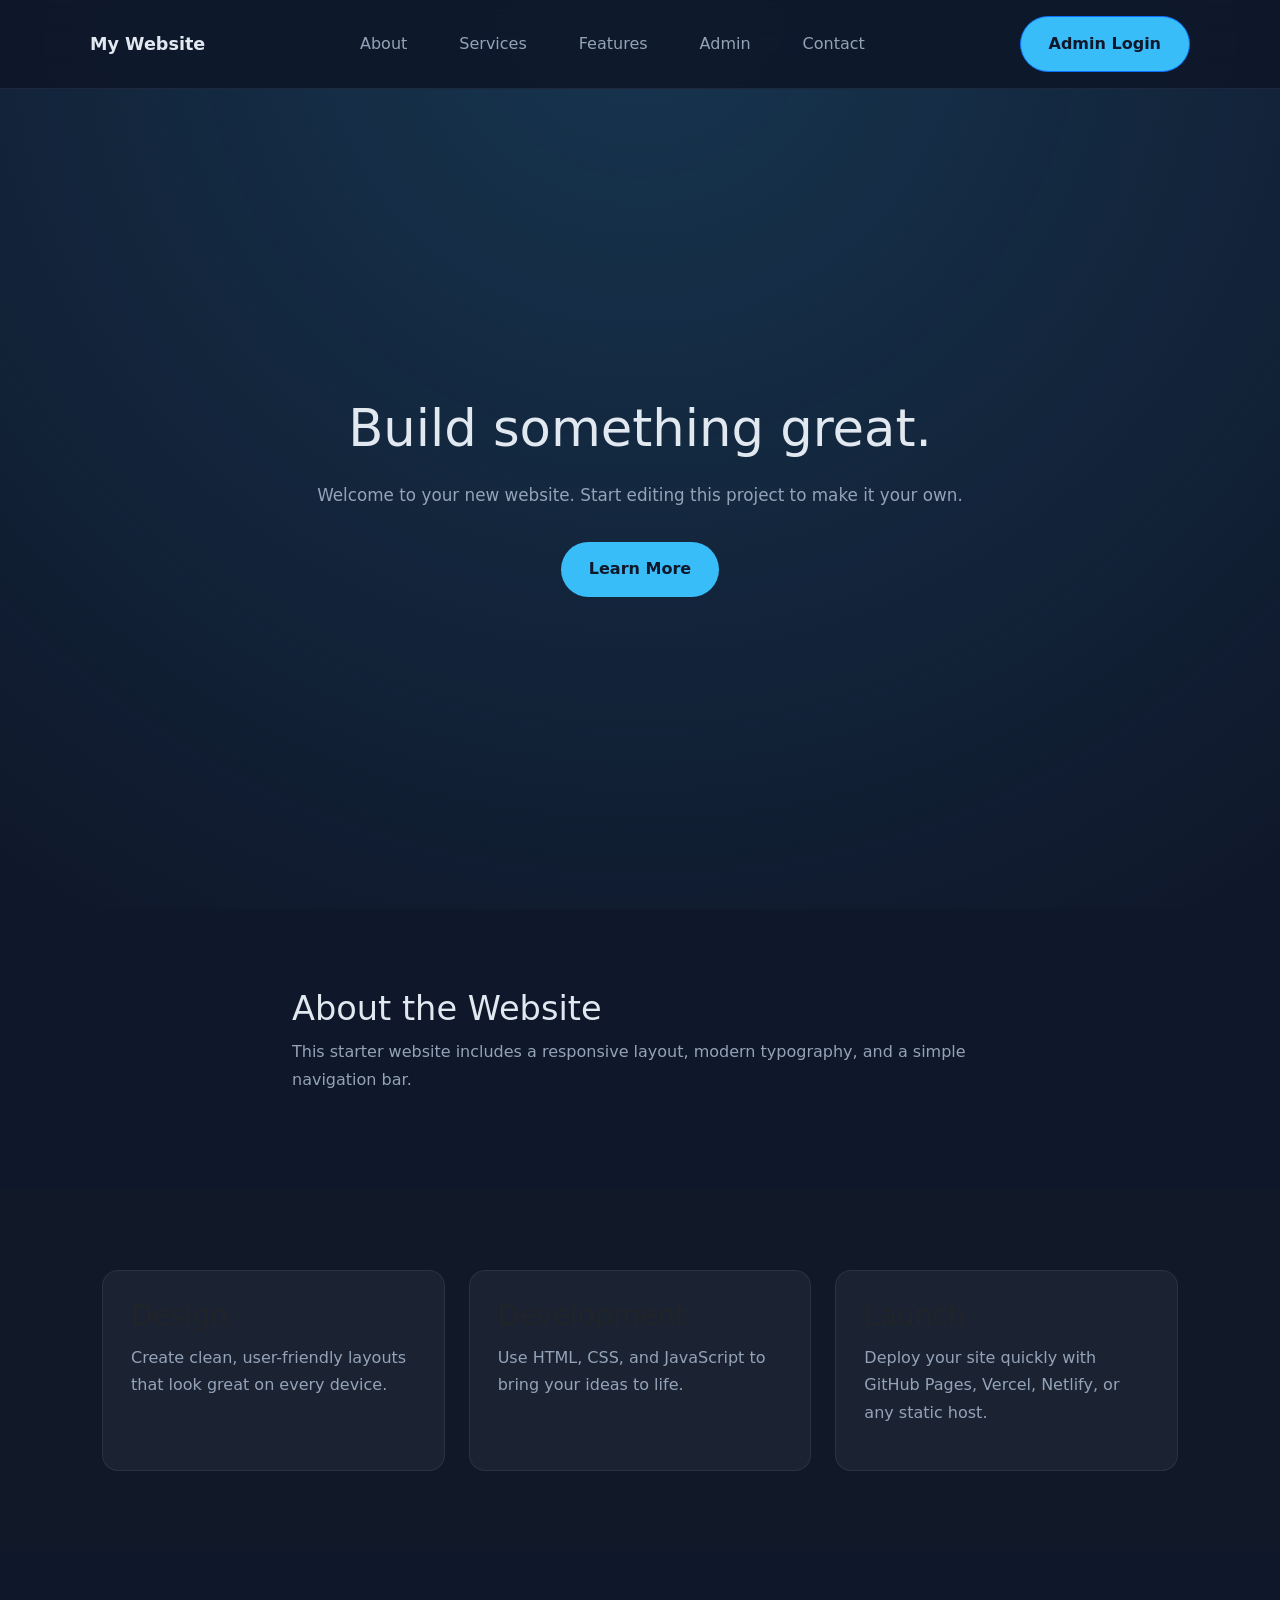
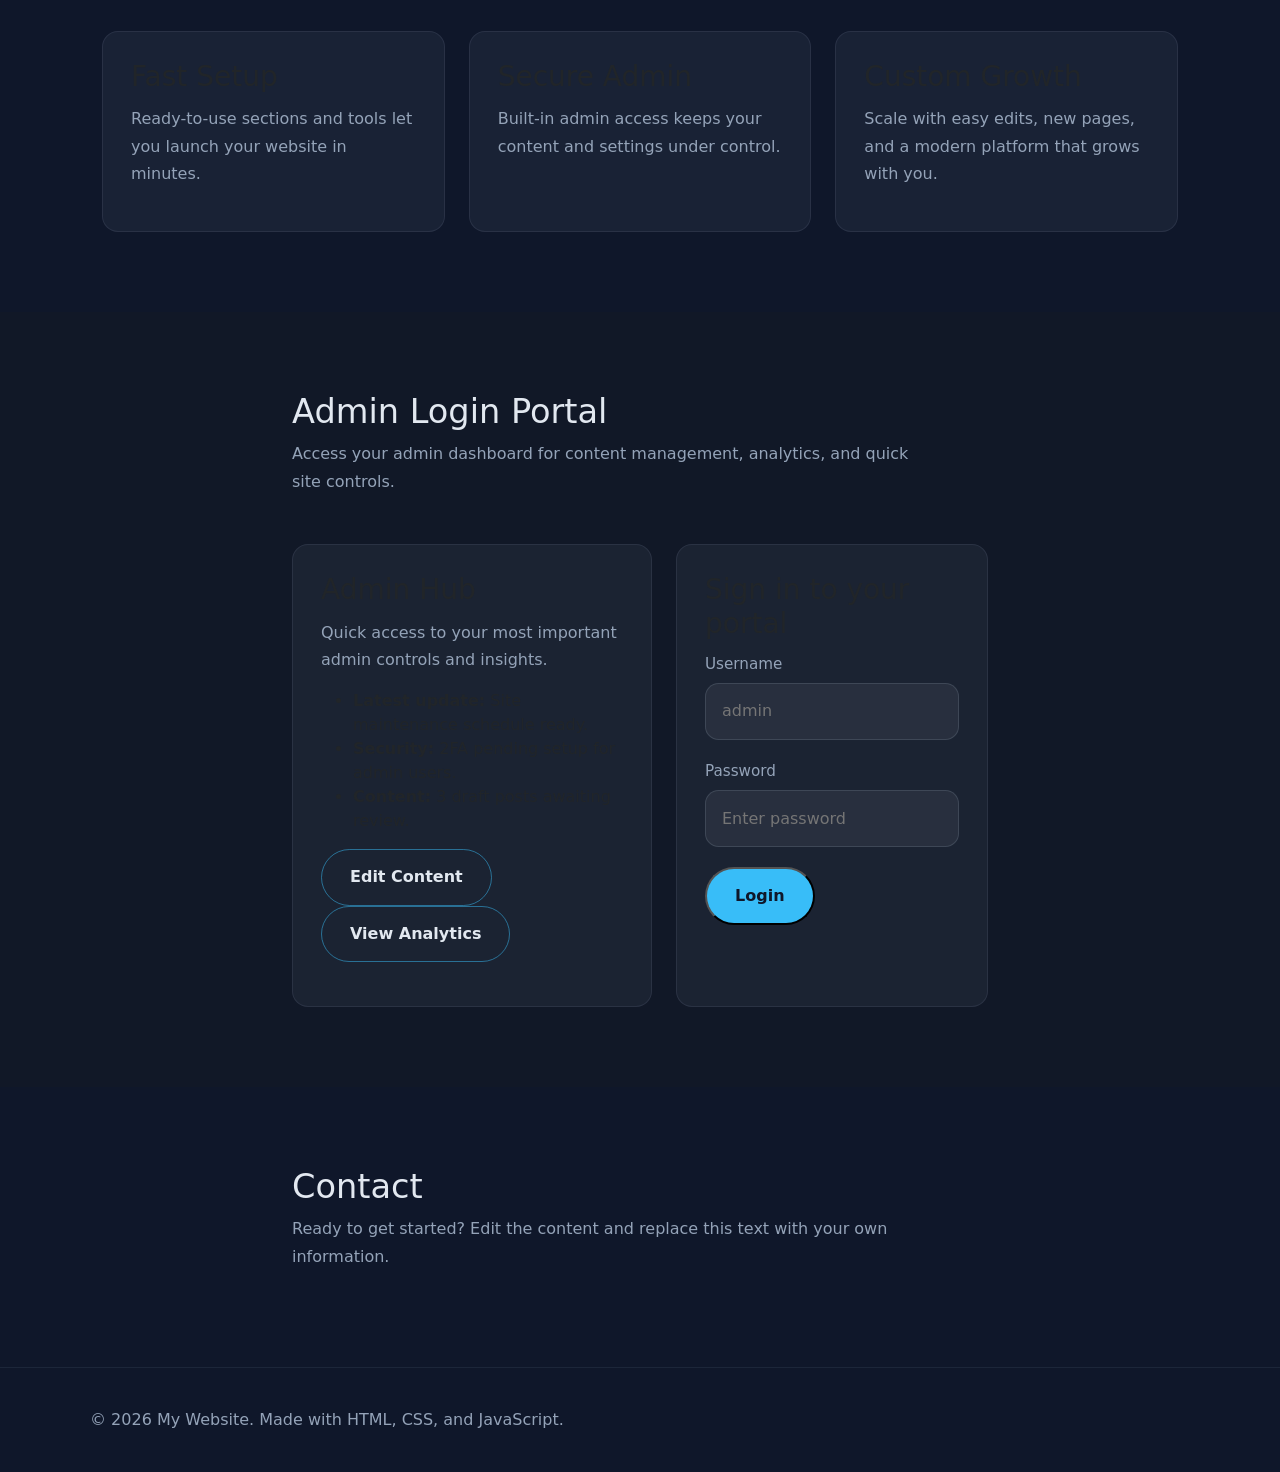
<file: index.html>
<!DOCTYPE html>
<html lang="en">
  <head>
    <meta charset="UTF-8" />
    <meta name="viewport" content="width=device-width, initial-scale=1.0" />
    <title>My Website</title>
    <link href="https://cdn.jsdelivr.net/npm/bootstrap@5.3.2/dist/css/bootstrap.min.css" rel="stylesheet" integrity="sha384-BZ1IJv1KKw8Y5r0EJ0zoRxs7ZfL+15NY0hAOuZceVSBt4uxUtJKuV1WL+b7akJ8e" crossorigin="anonymous" />
    <link rel="stylesheet" href="styles.css" />
  </head>
  <body>
    <header class="site-header">
      <div class="container header-inner">
        <a href="#home" class="brand">My Website</a>
        <nav class="site-nav nav">
          <a href="#about" class="nav-link">About</a>
          <a href="#services" class="nav-link">Services</a>
          <a href="#features" class="nav-link">Features</a>
          <a href="#admin" class="nav-link">Admin</a>
          <a href="#contact" class="nav-link">Contact</a>
        </nav>
        <a href="#admin" class="button nav-button btn btn-primary">Admin Login</a>
      </div>
    </header>

    <main>
      <section id="home" class="hero">
        <div class="container hero-content text-center">
          <h1>Build something great.</h1>
          <p>Welcome to your new website. Start editing this project to make it your own.</p>
          <a href="#about" class="button">Learn More</a>
        </div>
      </section>

      <section id="about" class="section-light">
        <div class="container section-inner">
          <h2>About the Website</h2>
          <p>This starter website includes a responsive layout, modern typography, and a simple navigation bar.</p>
        </div>
      </section>

      <section id="services" class="section-dark">
        <div class="container section-grid">
          <article class="card">
            <h3>Design</h3>
            <p>Create clean, user-friendly layouts that look great on every device.</p>
          </article>
          <article class="card">
            <h3>Development</h3>
            <p>Use HTML, CSS, and JavaScript to bring your ideas to life.</p>
          </article>
          <article class="card">
            <h3>Launch</h3>
            <p>Deploy your site quickly with GitHub Pages, Vercel, Netlify, or any static host.</p>
          </article>
        </div>
      </section>

      <section id="features" class="section-light">
        <div class="container section-grid">
          <article class="card">
            <h3>Fast Setup</h3>
            <p>Ready-to-use sections and tools let you launch your website in minutes.</p>
          </article>
          <article class="card">
            <h3>Secure Admin</h3>
            <p>Built-in admin access keeps your content and settings under control.</p>
          </article>
          <article class="card">
            <h3>Custom Growth</h3>
            <p>Scale with easy edits, new pages, and a modern platform that grows with you.</p>
          </article>
        </div>
      </section>

      <section id="admin" class="section-dark">
        <div class="container section-inner admin-section">
          <div class="admin-intro">
            <h2>Admin Login Portal</h2>
            <p>Access your admin dashboard for content management, analytics, and quick site controls.</p>
          </div>

          <div class="admin-grid">
            <aside class="card admin-panel">
              <h3>Admin Hub</h3>
              <p>Quick access to your most important admin controls and insights.</p>
              <ul class="panel-list">
                <li><strong>Latest update:</strong> Site maintenance schedule ready.</li>
                <li><strong>Security:</strong> 2FA pending setup for admin users.</li>
                <li><strong>Content:</strong> 3 draft posts awaiting review.</li>
              </ul>
              <div class="panel-actions">
                <a href="#contact" class="button secondary-button">Edit Content</a>
                <a href="#features" class="button secondary-button">View Analytics</a>
              </div>
            </aside>

            <div class="card admin-card">
              <h3>Sign in to your portal</h3>
              <form id="admin-login-form">
                <div class="form-group">
                  <label for="admin-username">Username</label>
                  <input type="text" id="admin-username" name="username" placeholder="admin" required />
                </div>
                <div class="form-group">
                  <label for="admin-password">Password</label>
                  <input type="password" id="admin-password" name="password" placeholder="Enter password" required />
                </div>
                <button type="submit" class="button">Login</button>
                <p class="login-message" id="login-message"></p>
              </form>
            </div>

            <div class="card dashboard-card hidden" id="admin-dashboard">
              <h3>Admin Dashboard</h3>
              <p>Good to see you! Here are the latest site statistics and actions.</p>
              <div class="dashboard-grid">
                <article class="dashboard-widget">
                  <strong>32+</strong>
                  <span>Published pages</span>
                </article>
                <article class="dashboard-widget">
                  <strong>8</strong>
                  <span>Pending updates</span>
                </article>
                <article class="dashboard-widget">
                  <strong>4.8</strong>
                  <span>Average user rating</span>
                </article>
              </div>
              <button class="button secondary-button" id="logout-button">Logout</button>
            </div>
          </div>
        </div>
      </section>

      <section id="contact" class="section-light">
        <div class="container section-inner">
          <h2>Contact</h2>
          <p>Ready to get started? Edit the content and replace this text with your own information.</p>
        </div>
      </section>
    </main>

    <footer class="site-footer">
      <div class="container footer-inner">
        <p>© 2026 My Website. Made with HTML, CSS, and JavaScript.</p>
      </div>
    </footer>

    <script src="https://cdn.jsdelivr.net/npm/bootstrap@5.3.2/dist/js/bootstrap.bundle.min.js" integrity="sha384-ZENF8h8Ss1d3ggUCuxzZYX5fKxSvBj6F1+EPTsO+G9oVV4llY9c7q6B9F7zA1p3y" crossorigin="anonymous"></script>
    <script src="script.js"></script>
  </body>
</html>
</file>
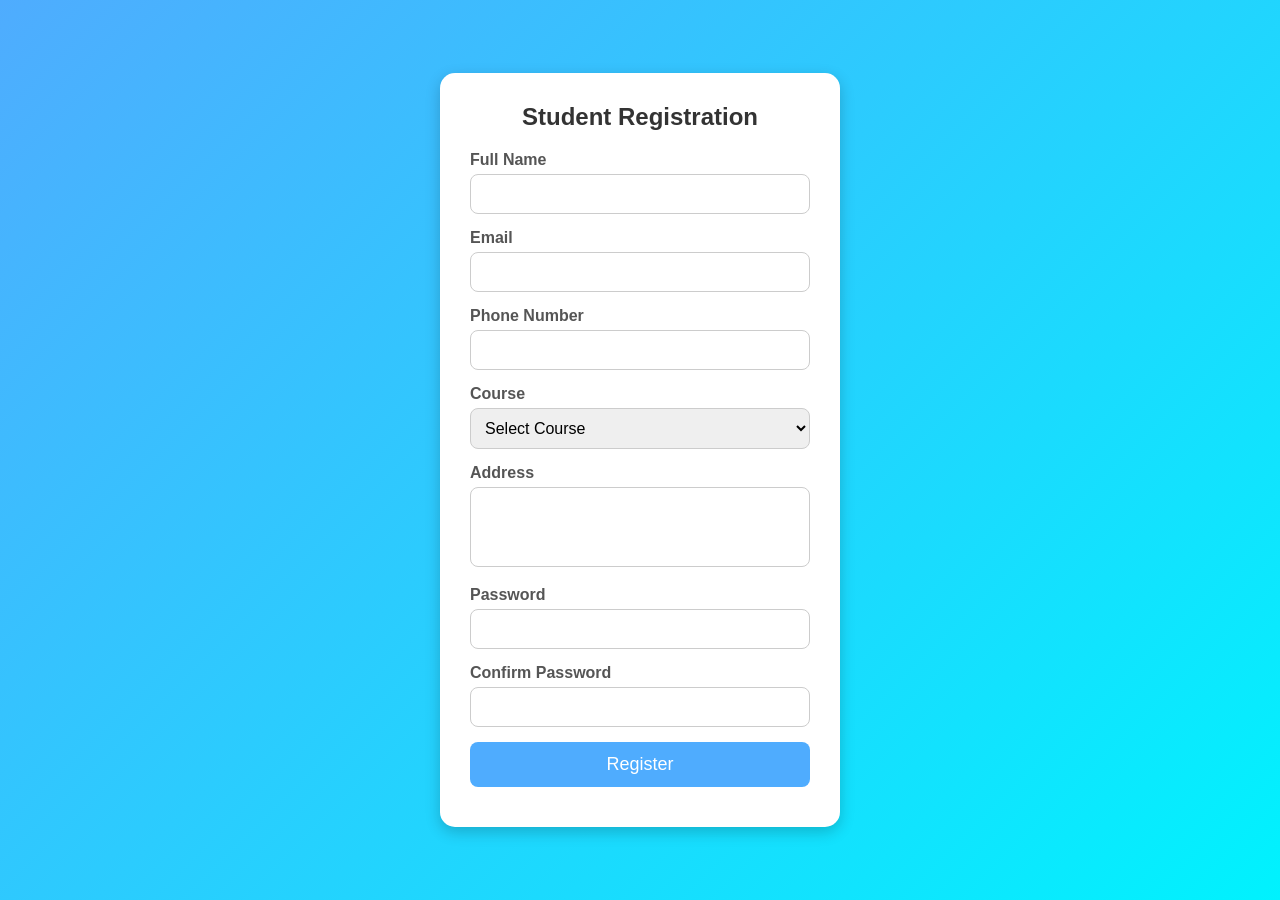
<file: registration.html>
<!DOCTYPE html>
<html lang="en">
<head>
<meta charset="UTF-8">
<meta name="viewport" content="width=device-width, initial-scale=1.0">
<title>Student Registration Form</title>

<style>
    *{
        margin:0;
        padding:0;
        box-sizing:border-box;
        font-family: Arial, sans-serif;
    }

    body{
        background: linear-gradient(135deg, #4facfe, #00f2fe);
        display:flex;
        justify-content:center;
        align-items:center;
        min-height:100vh;
    }

    .container{
        width:400px;
        background:#fff;
        padding:30px;
        border-radius:15px;
        box-shadow:0 5px 15px rgba(0,0,0,0.2);
    }

    .container h2{
        text-align:center;
        margin-bottom:20px;
        color:#333;
    }

    .input-group{
        margin-bottom:15px;
    }

    .input-group label{
        display:block;
        margin-bottom:5px;
        font-weight:bold;
        color:#555;
    }

    .input-group input,
    .input-group select,
    .input-group textarea{
        width:100%;
        padding:10px;
        border:1px solid #ccc;
        border-radius:8px;
        font-size:16px;
    }

    .input-group textarea{
        resize:none;
        height:80px;
    }

    .error{
        color:red;
        font-size:14px;
        margin-top:3px;
    }

    button{
        width:100%;
        padding:12px;
        background:#4facfe;
        color:white;
        border:none;
        border-radius:8px;
        font-size:18px;
        cursor:pointer;
        transition:0.3s;
    }

    button:hover{
        background:#008cff;
    }

    .success{
        color:green;
        text-align:center;
        margin-top:10px;
        font-weight:bold;
    }
</style>
</head>
<body>

<div class="container">
    <h2>Student Registration</h2>

    <form id="registrationForm">

        <div class="input-group">
            <label>Full Name</label>
            <input type="text" id="name">
            <div class="error" id="nameError"></div>
        </div>

        <div class="input-group">
            <label>Email</label>
            <input type="email" id="email">
            <div class="error" id="emailError"></div>
        </div>

        <div class="input-group">
            <label>Phone Number</label>
            <input type="text" id="phone">
            <div class="error" id="phoneError"></div>
        </div>

        <div class="input-group">
            <label>Course</label>
            <select id="course">
                <option value="">Select Course</option>
                <option>BCA</option>
                <option>B.Tech</option>
                <option>MCA</option>
                <option>M.Tech</option>
                <option>B.Sc</option>
            </select>
            <div class="error" id="courseError"></div>
        </div>

        <div class="input-group">
            <label>Address</label>
            <textarea id="address"></textarea>
            <div class="error" id="addressError"></div>
        </div>

        <div class="input-group">
            <label>Password</label>
            <input type="password" id="password">
            <div class="error" id="passwordError"></div>
        </div>

        <div class="input-group">
            <label>Confirm Password</label>
            <input type="password" id="confirmPassword">
            <div class="error" id="confirmPasswordError"></div>
        </div>

        <button type="submit">Register</button>

        <div class="success" id="successMsg"></div>

    </form>
</div>

<script>
document.getElementById("registrationForm").addEventListener("submit", function(e){

    e.preventDefault();

    // Clear previous errors
    debugger;
    document.querySelectorAll(".error").forEach(el => el.innerHTML = "");
    document.getElementById("successMsg").innerHTML = "";

    let name = document.getElementById("name").value.trim();
    let email = document.getElementById("email").value.trim();
    let phone = document.getElementById("phone").value.trim();
    let course = document.getElementById("course").value;
    let address = document.getElementById("address").value.trim();
    let password = document.getElementById("password").value;
    let confirmPassword = document.getElementById("confirmPassword").value;
debugger;
    let isValid = true;

    // Name Validation
    if(name === ""){
        document.getElementById("nameError").innerHTML = "Name is required";
        alert("enter your name");
        isValid = false;
    }

    // Email Validation
    let emailPattern = /^[^ ]+@[^ ]+\.[a-z]{2,3}$/;
    if(email === ""){
        document.getElementById("emailError").innerHTML = "Email is required";
        alert("enter your gmail")
        isValid = false;
    }
    else if(!emailPattern.test(email)){
        document.getElementById("emailError").innerHTML = "Enter a valid email";
        alert("enter a valid gmail")
        isValid = false;
    }

    // Phone Validation
    let phonePattern = /^[0-9]{10}$/;
    if(phone === ""){
        document.getElementById("phoneError").innerHTML = "Phone number is required";
        alert("enter your phone number")
        isValid = false;
    }
    else if(!phonePattern.test(phone)){
        document.getElementById("phoneError").innerHTML = "Enter a valid 10-digit number";
        alert("enter a valid phone no")
        isValid = false;
    }

    // Course Validation
    if(course === ""){
        document.getElementById("courseError").innerHTML = "Please select a course";
        alert("plz select your course")
        isValid = false;
    }

    // Address Validation
    if(address === ""){
        document.getElementById("addressError").innerHTML = "Address is required";
         alert("enter your adderess")
        isValid = false;
    }

    // Password Validation
    let passwordPattern =
    /^(?=.*[a-z])(?=.*[A-Z])(?=.*\d).{8,}$/;

    if(password === ""){
        document.getElementById("passwordError").innerHTML = "Password is required";
          alert("enter your password")
        isValid = false;
    }
    else if(!passwordPattern.test(password)){
        document.getElementById("passwordError").innerHTML =
        "Password must contain uppercase, lowercase, number and 8 characters";
          alert("Password doesn't match")
        isValid = false;
    }

    // Confirm Password Validation
    if(confirmPassword === ""){
        document.getElementById("confirmPasswordError").innerHTML =
        "Confirm your password";
        isValid = false;
    }
    else if(password !== confirmPassword){
        document.getElementById("confirmPasswordError").innerHTML =
        "Passwords do not match";
        isValid = false;
    }

    if(isValid){
        document.getElementById("successMsg").innerHTML =
        "Student Registered Successfully!";
        document.getElementById("registrationForm").reset();
    }

});
</script>

</body>
</html>
</file>
<file: styles.css>
:root {
  --background: #0f172a;
  --surface: #111827;
  --surface-alt: #1f2937;
  --text: #e2e8f0;
  --text-muted: #94a3b8;
  --accent: #38bdf8;
  --accent-soft: rgba(56, 189, 248, 0.15);
}

* {
  box-sizing: border-box;
}

html,
body {
  margin: 0;
  min-height: 100%;
  font-family: Inter, system-ui, -apple-system, BlinkMacSystemFont, "Segoe UI", sans-serif;
  background: radial-gradient(circle at top, rgba(56, 189, 248, 0.18), transparent 35%), var(--background);
  color: var(--text);
}

img {
  max-width: 100%;
  display: block;
}

button,
a {
  color: inherit;
}

.container {
  width: min(1100px, calc(100% - 2rem));
  margin: 0 auto;
}

.site-header {
  position: sticky;
  top: 0;
  z-index: 10;
  background: rgba(15, 23, 42, 0.92);
  backdrop-filter: blur(16px);
  border-bottom: 1px solid rgba(148, 163, 184, 0.12);
}

.header-inner,
.footer-inner {
  display: flex;
  align-items: center;
  justify-content: space-between;
  padding: 1rem 0;
}

.brand {
  font-weight: 700;
  font-size: 1.1rem;
  text-decoration: none;
}

.site-nav {
  display: flex;
  gap: 1.25rem;
}

.site-nav a {
  text-decoration: none;
  color: var(--text-muted);
  transition: color 180ms ease;
}

.site-nav a:hover {
  color: var(--text);
}

.hero {
  display: grid;
  place-items: center;
  min-height: calc(100vh - 80px);
  padding: 3rem 0;
}

.hero-content {
  text-align: center;
  max-width: 720px;
}

.hero h1 {
  margin: 0;
  font-size: clamp(2.5rem, 4vw, 4.5rem);
  line-height: 1.05;
}

.hero p {
  margin: 1.5rem auto 2rem;
  max-width: 680px;
  color: var(--text-muted);
  font-size: 1.05rem;
  line-height: 1.8;
}

.button {
  display: inline-flex;
  align-items: center;
  justify-content: center;
  padding: 0.95rem 1.75rem;
  border-radius: 999px;
  background: var(--accent);
  color: #0f172a;
  text-decoration: none;
  font-weight: 600;
  transition: transform 160ms ease, box-shadow 160ms ease;
}

.button:hover {
  transform: translateY(-2px);
  box-shadow: 0 18px 40px rgba(56, 189, 248, 0.15);
}

.section-light,
.section-dark {
  padding: 5rem 0;
}

.section-light {
  background: #0f172a;
}

.section-dark {
  background: #111827;
}

.section-inner {
  max-width: 720px;
}

.section-inner h2 {
  margin-top: 0;
  font-size: 2.1rem;
}

.section-inner p {
  color: var(--text-muted);
  line-height: 1.75;
}

.section-grid {
  display: grid;
  gap: 1.5rem;
  grid-template-columns: repeat(auto-fit, minmax(220px, 1fr));
}

.card {
  padding: 1.75rem;
  border-radius: 1rem;
  background: rgba(148, 163, 184, 0.08);
  border: 1px solid rgba(148, 163, 184, 0.12);
}

.card h3 {
  margin-top: 0;
  margin-bottom: 0.75rem;
}

.admin-section {
  display: grid;
  gap: 2rem;
}

.admin-intro p {
  color: var(--text-muted);
  max-width: 640px;
}

.admin-grid {
  display: grid;
  gap: 1.5rem;
  grid-template-columns: minmax(300px, 360px) 1fr;
}

.admin-card,
.dashboard-card {
  min-height: 320px;
}

.form-group {
  display: grid;
  gap: 0.5rem;
  margin-bottom: 1.25rem;
}

.form-group label {
  font-size: 0.95rem;
  color: var(--text-muted);
}

.form-group input {
  width: 100%;
  padding: 0.95rem 1rem;
  border-radius: 0.85rem;
  border: 1px solid rgba(148, 163, 184, 0.2);
  background: rgba(255, 255, 255, 0.06);
  color: var(--text);
}

.form-group input:focus {
  outline: none;
  border-color: rgba(56, 189, 248, 0.7);
  box-shadow: 0 0 0 4px rgba(56, 189, 248, 0.12);
}

.login-message {
  margin-top: 1rem;
  color: #f87171;
  min-height: 1.3rem;
}

.dashboard-grid {
  display: grid;
  gap: 1rem;
  margin: 1.5rem 0;
  grid-template-columns: repeat(auto-fit, minmax(140px, 1fr));
}

.dashboard-widget {
  padding: 1rem;
  border-radius: 1rem;
  background: rgba(56, 189, 248, 0.12);
  border: 1px solid rgba(56, 189, 248, 0.18);
}

.dashboard-widget strong {
  display: block;
  font-size: 2rem;
  margin-bottom: 0.35rem;
}

.secondary-button {
  background: transparent;
  color: var(--text);
  border: 1px solid rgba(56, 189, 248, 0.5);
}

.hidden {
  display: none;
}

.card p {
  color: var(--text-muted);
  line-height: 1.7;
}

.site-footer {
  border-top: 1px solid rgba(148, 163, 184, 0.1);
  padding: 1.5rem 0;
}

.site-footer p {
  margin: 0;
  color: var(--text-muted);
}

@media (max-width: 720px) {
  .site-nav {
    display: none;
  }

  .hero {
    padding: 2rem 0;
  }
}
</file>
